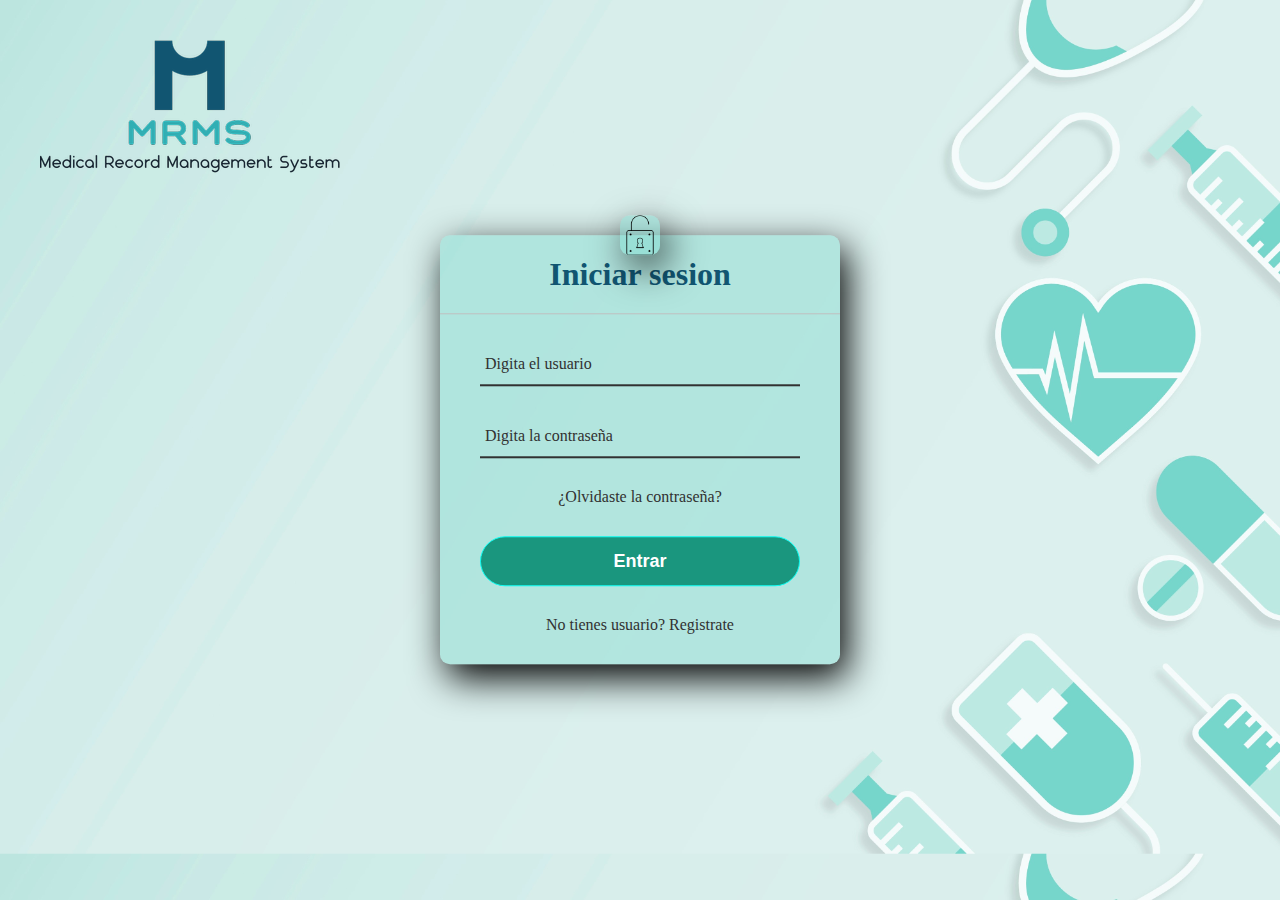
<file: index.html>
<!DOCTYPE html>
<html lang="en">
    <head>
        <meta charset="UTF-8">
        <meta http-equiv="X-UA-Compatible" content="IE=edge">
        <meta name="viewport" content="width=device-width, initial-scale=1.0">
        <title>Solmedi</title>
        <link rel="stylesheet" href="../assets/css/style_log.css">
        <link rel="shorcut icon" type="image/x-icon"
            href="../assets/img/pestaña.JPG">
    </head>

    

    <body>
        <div>
            <div><img class="logo" src="../assets/img/Logo3.png"></div>
        </div>
        <div class="center"><img class="icon" src="../assets/img/candado.png">
            
            <h1 style="color: #115571">Iniciar sesion</h1>
            <form action="../php/login.php" method="post">
                <div class="txt_field">
                    <input type="text" name="usuario" required>
                    <span></span>
                    <label>Digita el usuario</label>
                </div>
                <div class="txt_field">
                    <input type="password" name="contraseña" required>
                    <span></span>
                    <label>Digita la contraseña</label>
                </div>
                <div class="signup_link">
                    <a href="../pages/recuperar_Solmedi2.html">¿Olvidaste la contraseña?</a>
                </div>
                <input type="submit" value="Entrar">
                <div class="signup_link">No tienes usuario?
                    <a href="../pages/signup_Solmedi.html">Registrate</a>
                </div>
            </form>
        </div>
    </body>
</html>
</file>
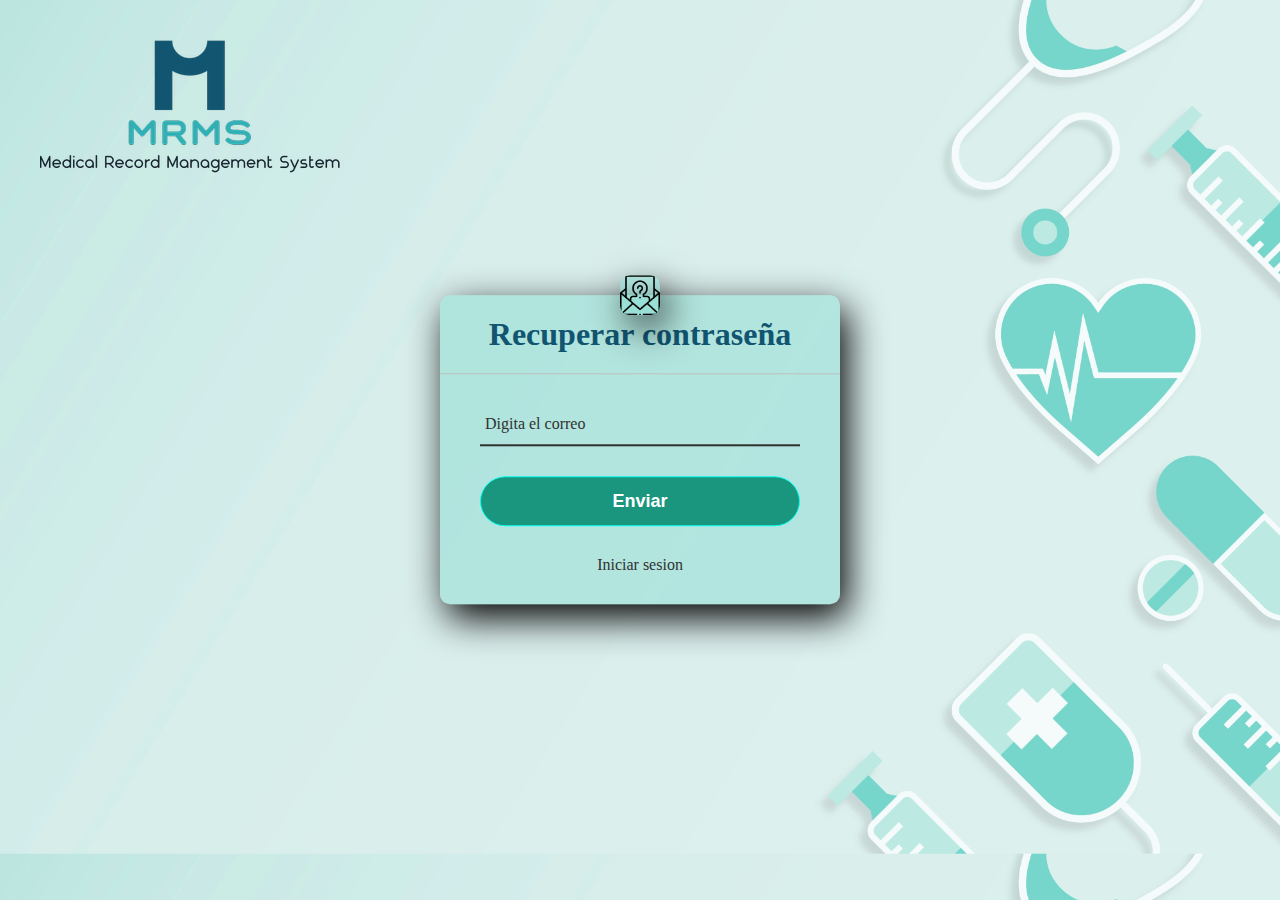
<file: pages/recuperar_Solmedi2.html>
<!DOCTYPE html>
<html lang="en">
    <head>
        <meta charset="UTF-8">
        <meta http-equiv="X-UA-Compatible" content="IE=edge">
        <meta name="viewport" content="width=device-width, initial-scale=1.0">
        <title>Solmedi</title>
        <link rel="stylesheet" href="../assets/css/style_log.css">
        <link rel="shorcut icon" type="image/x-icon"
            href="../assets/img/pestaña.JPG">
    </head>



    <body>
        <div>
            <div><img class="logo" src="../assets/img/Logo3.png"></div>
        </div>
        <div class="center"><img class="icon" src="../assets/img/correo.png">

            <h1 style="color: #115571">Recuperar contraseña</h1>
            <form action="../php/recuperarpass.php" method="post">

                <div class="txt_field">
                    <input type="email" name="correo" required>
                    <span></span>
                    <label>Digita el correo</label>
                </div>

                <input  type="submit" value="Enviar">
                <div class="signup_link">

                </div>
                <div class="signup_link">
                    <a href="../index.html">Iniciar sesion</a>
                </div>

            </form>
        </div>
    </body>
</html>
</file>
<file: assets/css/style_log.css>
body{
    margin: 0;
    padding: 0;
    background: url(../../assets/img/FondoHC3.jpg);
    background-position:auto;
    background-size: 100%;
    font-family: Century Gothic;
    overflow: hidden;
    
}

.center{
    position: absolute;
    top: 50%;
    left: 50%;
    transform: translate(-50%, -50%);
    width: 400px;
    background-color: rgba(118,214,203,0.4);
    border-radius: 10px;
    box-shadow: 7px 13px 37px #000;
}

.icon{
    position: absolute;
    left: 50%;
    transform: translate(-50%, -50%);
    width: 40px;
    background-color: rgba(118,214,203,0.4);
    border-radius: 10px;
    box-shadow: 7px 13px 37px rgba(0, 0, 0, 0.700);
    
}

.center h1{
    text-align: center;
    padding: 0 0 20px 0;
    border-bottom: 1px solid silver;
}

.center form{
    padding: 0 40px;
    box-sizing: border-box;
}

form .txt_field{
    position: relative;
    border-bottom: 2px solid #313131;
    margin: 30px 0;
    
}

.txt_field input{
    width: 100%;
    padding: 0 5px;
    height: 40px;
    font-size: 16px;
    border: none;
    background: none;
    outline: none;
}

.txt_field label{
    position: absolute;
    top: 50%;
    left: 5px;
    color: #313131;
    transform: translateY(-50%);
    font-size: 16px;
    pointer-events: none;
    transition: .5s;
}

.txt_field span::before{
    content: '';
    position: absolute;
    top: 40px;
    left: 0;
    width: 0%;
    height: 2px;
    background: #0cfff4;
    transition: .5s;

}

.txt_field input:focus ~ label,
.txt_field input:valid ~ label{
    top: -5px;
    color: #115571;
}


.txt_field input:focus ~ span::before,
.txt_field input:valid ~ span::before{
    width: 100%;
}






input[type="submit"]{
    width: 100%;
    height: 50px;
    border: 1px solid;
    background: rgb(26, 150, 126);
    border-radius: 25px;
    font-size: 18px;
    color: white;
    font-weight: 700;
    cursor: pointer;
    outline: none;
    border-color: #0cfff4;
}

input[type="submit"]:hover{
    border-color: #0cfff4;
    background:rgb(3, 163, 131);
    transition: .10s;
}

.pass{
    margin: 30px 0;
    text-align: center;
    font-size: 16px;
    color: #313131;
}

.pass a{
    color: #313131;
    text-decoration: none;
}

.pass a:hover{
    text-decoration: underline;
    color: #115571;
}

.signup_link{
    margin: 30px 0;
    text-align: center;
    font-size: 16px;
    color: #313131;
}

.signup_link a{
    color: #313131;
    text-decoration: none;
}
.signup_link a:hover{
    text-decoration: underline;
    color: #115571;
}

.logo{
    margin-left: 40px;
    margin-top: 40px;
    background-position: 5%;
   
    background-size: 10%;
}
</file>
